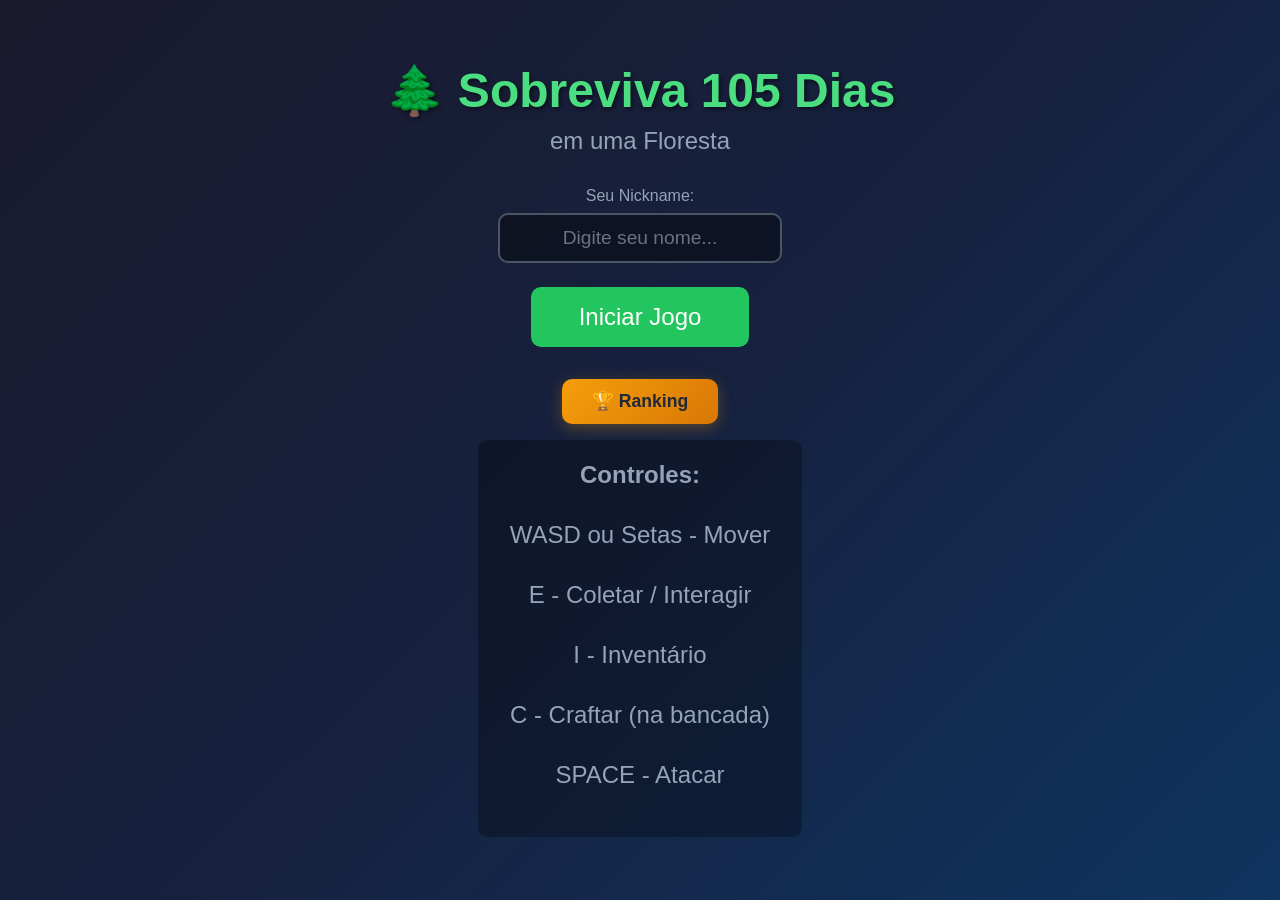
<file: index.html>
<!DOCTYPE html>
<html lang="pt-BR">
<head>
    <meta charset="UTF-8">
    <meta name="viewport" content="width=device-width, initial-scale=1.0, user-scalable=no">
    <title>Sobreviva 105 Dias em uma Floresta</title>
    <link rel="stylesheet" href="jogo/css/style.css">
    <link rel="manifest" href="manifest.json">
    <meta name="theme-color" content="#22c55e">
    <meta name="apple-mobile-web-app-capable" content="yes">
    <meta name="apple-mobile-web-app-status-bar-style" content="black-translucent">
    <meta name="apple-mobile-web-app-title" content="Sobreviva 105">
    <link rel="apple-touch-icon" href="jogo/assets/icons/icon-192.png">
</head>
<body>
    <div id="game-container">
        <!-- Tela de Início -->
        <div id="start-screen">
            <h1>🌲 Sobreviva 105 Dias</h1>
            <p>em uma Floresta</p>
            <div class="nickname-container">
                <label for="nickname-input">Seu Nickname:</label>
                <input type="text" id="nickname-input" placeholder="Digite seu nome..." maxlength="20">
            </div>
            <button id="start-btn">Iniciar Jogo</button>
            <button id="load-btn" class="hidden">Continuar Jogo</button>
            <button id="ranking-btn" class="ranking-menu-btn">🏆 Ranking</button>
            <div class="controls-info">
                <p><strong>Controles:</strong></p>
                <p>WASD ou Setas - Mover</p>
                <p>E - Coletar / Interagir</p>
                <p>I - Inventário</p>
                <p>C - Craftar (na bancada)</p>
                <p>SPACE - Atacar</p>
            </div>
        </div>

        <!-- Canvas do Jogo -->
        <canvas id="game-canvas" style="position: absolute; top: 0; left: 0; z-index: 1;"></canvas>

        <!-- UI do Jogo -->
        <div id="game-ui" class="hidden">
            <!-- Status Bars -->
            <div id="status-bars">
                <div class="status-bar">
                    <span class="label">❤️ Vida</span>
                    <div class="bar-container">
                        <div id="health-bar" class="bar health"></div>
                    </div>
                    <span id="health-value">100</span>
                </div>
                <div class="status-bar">
                    <span class="label">🍖 Fome</span>
                    <div class="bar-container">
                        <div id="hunger-bar" class="bar hunger"></div>
                    </div>
                    <span id="hunger-value">100</span>
                </div>
                <div class="status-bar">
                    <span class="label">💧 Sede</span>
                    <div class="bar-container">
                        <div id="thirst-bar" class="bar thirst"></div>
                    </div>
                    <span id="thirst-value">100</span>
                </div>
            </div>

            <!-- Day/Night Cycle -->
            <div id="time-display">
                <div id="day-counter">Dia: 1</div>
                <div id="time-icon">☀️</div>
                <div id="night-counter">Noites: 0</div>
            </div>

            <!-- Children Rescued -->
            <div id="children-display">
                <span>👧 Crianças: </span>
                <span id="children-count">0</span>
                <span>/ 6</span>
            </div>

            <!-- Quick Inventory -->
            <div id="quick-inventory">
                <div class="inventory-slot" data-slot="0"></div>
                <div class="inventory-slot" data-slot="1"></div>
                <div class="inventory-slot" data-slot="2"></div>
                <div class="inventory-slot" data-slot="3"></div>
                <div class="inventory-slot" data-slot="4"></div>
            </div>

            <!-- Minimap -->
            <canvas id="minimap" width="150" height="150"></canvas>

            <!-- Interaction Prompt -->
            <div id="interaction-prompt" class="hidden">
                Pressione <strong>E</strong> para interagir
            </div>

            <!-- Player Nickname Display -->
            <div id="player-nickname-display" class="hidden">
                <span id="player-nickname"></span>
            </div>

            <!-- Help Button -->
            <button id="help-btn">❓</button>

            <!-- Help Screen -->
            <div id="help-screen" class="hidden">
                <div class="help-panel">
                    <button class="help-close-x" id="close-help-x">✕</button>
                    <h2>❓ Ajuda</h2>
                    <div class="help-content">
                        <div class="help-section">
                            <h3>🎮 Controles</h3>
                            <div class="help-grid">
                                <div class="help-key">WASD / Setas</div><div class="help-desc">Mover</div>
                                <div class="help-key">E</div><div class="help-desc">Coletar / Interagir</div>
                                <div class="help-key">I</div><div class="help-desc">Inventário</div>
                                <div class="help-key">C</div><div class="help-desc">Craftar (na bancada)</div>
                                <div class="help-key">SPACE</div><div class="help-desc">Atacar</div>
                                <div class="help-key">ESC</div><div class="help-desc">Pausar</div>
                            </div>
                        </div>
                        <div class="help-section">
                            <h3>💡 Dicas</h3>
                            <ul>
                                <li>Interaja com <strong>árvores</strong> para cortar madeira</li>
                                <li>Interaja com <strong>pedras</strong> para coletar pedras</li>
                                <li>Interaja com <strong>arbustos</strong> para colher frutas</li>
                                <li>Interaja com <strong>grama alta</strong> para coletar fibra</li>
                                <li>Interaja com <strong>lagoas</strong> para beber água</li>
                                <li>Resgate as <strong>crianças</strong> perdidas na floresta</li>
                                <li>Crafte <strong>ferramentas</strong> para sobreviver</li>
                                <li>Construa <strong>cabanas</strong> para abrigar crianças</li>
                            </ul>
                        </div>
                        <div class="help-section help-credits">
                            <p><strong>Sobreviva 105 Dias em uma Floresta</strong></p>
                            <p>Versão <span id="game-version">1.12.0</span></p>
                            <p>Desenvolvido por <strong>Cláudio Torcato</strong></p>
                            <p>Idealizado por <strong>Eloá Torcato</strong></p>
                        </div>
                    </div>
                    <button id="close-help-btn">Fechar</button>
                </div>
            </div>
        </div>

        <!-- Inventory Screen -->
        <div id="inventory-screen" class="hidden">
            <div class="inventory-panel">
                <button class="inventory-close-x" id="close-inventory-x">✕</button>
                <h2>🎒 Inventário</h2>
                <div id="inventory-grid"></div>
                <div id="item-details">
                    <h3>Detalhes</h3>
                    <p id="item-name">Nenhum item selecionado</p>
                    <p id="item-description"></p>
                    <button id="use-item-btn" class="hidden">Usar</button>
                </div>
                <button id="close-inventory-btn">Fechar (I)</button>
            </div>
        </div>

        <!-- Child Bag Screen -->
        <div id="child-bag-screen" class="hidden">
            <div class="cabin-panel">
                <h2>👶 Saco da <span id="child-bag-name"></span></h2>
                <div class="cabin-layout">
                    <div class="cabin-section">
                        <h3>🎒 Saco da Criança</h3>
                        <div id="child-bag-storage" class="cabin-list"></div>
                    </div>
                    <div class="cabin-section">
                        <h3>🎒 Seu Inventário</h3>
                        <div id="child-bag-inventory" class="cabin-list"></div>
                    </div>
                </div>
                <button id="close-child-bag-btn">Fechar</button>
            </div>
        </div>

        <!-- Pause Menu -->
        <div id="pause-menu" class="hidden">
            <div class="menu-panel">
                <h2>⏸️ Pausado</h2>
                <button id="resume-btn">Continuar</button>
                <button id="save-btn">Salvar</button>
                <button id="pause-ranking-btn">🏆 Ranking</button>
                <button id="quit-btn">Sair</button>
            </div>
        </div>

        <!-- Crafting Screen -->
        <div id="crafting-screen" class="hidden">
            <div class="crafting-panel">
                <h2>🔨 Bancada de Trabalho</h2>
                <div class="crafting-layout">
                    <div id="recipe-list" class="recipe-list"></div>
                    <div id="recipe-detail" class="recipe-detail">
                        <p class="recipe-placeholder">Selecione uma receita para ver os detalhes</p>
                    </div>
                </div>
                <button id="close-crafting-btn">Fechar (C)</button>
            </div>
        </div>

        <!-- Ranking Screen -->
        <div id="ranking-screen" class="hidden">
            <div class="ranking-panel">
                <button class="ranking-close-x" id="close-ranking-x">✕</button>
                <h2>🏆 Ranking Global</h2>
                
                <!-- Abas -->
                <div class="ranking-tabs">
                    <button class="ranking-tab active" data-tab="global">🌍 Global</button>
                    <button class="ranking-tab" data-tab="my-scores">📊 Meus Scores</button>
                </div>
                
                <!-- Ranking Global -->
                <div id="ranking-global" class="ranking-content active">
                    <div id="ranking-list"></div>
                </div>
                
                <!-- Meus Scores -->
                <div id="ranking-my-scores" class="ranking-content">
                    <div id="my-scores-list"></div>
                </div>
                
                <!-- Estatísticas -->
                <div class="ranking-stats">
                    <div class="stat">
                        <span class="stat-value" id="stat-total-games">0</span>
                        <span class="stat-label">Partidas</span>
                    </div>
                    <div class="stat">
                        <span class="stat-value" id="stat-avg-days">0</span>
                        <span class="stat-label">Média Dias</span>
                    </div>
                    <div class="stat">
                        <span class="stat-value" id="stat-total-children">0</span>
                        <span class="stat-label">Crianças Salvas</span>
                    </div>
                </div>
                
                <div class="ranking-status" id="ranking-status"></div>
                
                <button id="close-ranking-btn">Fechar</button>
            </div>
        </div>

        <!-- Cabin Screen -->
        <div id="cabin-screen" class="hidden">
            <div class="cabin-panel">
                <h2>🏠 Cabana</h2>
                <div class="cabin-layout">
                    <div class="cabin-section">
                        <h3>📦 Estoque da Cabana</h3>
                        <div id="cabin-storage-list" class="cabin-list"></div>
                    </div>
                    <div class="cabin-section">
                        <h3>👧 Crianças na Cabana</h3>
                        <div id="cabin-children-list" class="cabin-list"></div>
                        <h3>👣 Crianças Seguindo</h3>
                        <div id="cabin-following-list" class="cabin-list"></div>
                    </div>
                    <div class="cabin-section">
                        <h3>🎒 Seu Inventário</h3>
                        <div id="cabin-inventory-list" class="cabin-list"></div>
                    </div>
                </div>
                <button id="close-cabin-btn">Fechar</button>
            </div>
        </div>
    </div>

    <!-- Scripts -->
    <script src="jogo/js/utils.js"></script>
    <script src="jogo/js/input.js"></script>
    <script src="jogo/js/audio.js"></script>
    <script src="jogo/js/touch.js"></script>
    <script src="jogo/js/time.js"></script>
    <script src="jogo/js/inventory.js"></script>
    <script src="jogo/js/player.js"></script>
    <script src="jogo/js/world.js"></script>
    <script src="jogo/js/ui.js"></script>
    <script src="jogo/js/crafting.js"></script>
    <script src="jogo/js/cabin.js"></script>
    <script src="jogo/js/save.js"></script>
    <script src="jogo/js/supabase.js"></script>
    <script src="jogo/js/ranking.js"></script>
    <script src="jogo/js/game.js"></script>
    <script src="jogo/js/main.js"></script>
    <script>
        if ('serviceWorker' in navigator) {
            navigator.serviceWorker.register('./sw.js').catch(() => {});
        }
    </script>
</body>
</html>
</file>
<file: jogo/css/style.css>
/* Reset and Base */
* {
    margin: 0;
    padding: 0;
    box-sizing: border-box;
}

body {
    font-family: 'Segoe UI', Tahoma, Geneva, Verdana, sans-serif;
    background-color: #1a1a2e;
    color: #fff;
    overflow: hidden;
}

/* Game Container */
#game-container {
    width: 100vw;
    height: 100vh;
    position: relative;
}

/* Canvas */
#game-canvas {
    display: block;
    background-color: #2d5a27;
    image-rendering: pixelated;
}

/* Start Screen */
#start-screen {
    position: absolute;
    top: 0;
    left: 0;
    width: 100%;
    height: 100%;
    display: flex;
    flex-direction: column;
    justify-content: center;
    align-items: center;
    background: linear-gradient(135deg, #1a1a2e 0%, #16213e 50%, #0f3460 100%);
    z-index: 100;
}

#start-screen h1 {
    font-size: 3rem;
    color: #4ade80;
    text-shadow: 2px 2px 4px rgba(0,0,0,0.5);
    margin-bottom: 0.5rem;
}

#start-screen p {
    font-size: 1.5rem;
    color: #94a3b8;
    margin-bottom: 2rem;
}

#start-btn {
    padding: 1rem 3rem;
    font-size: 1.5rem;
    background-color: #22c55e;
    color: white;
    border: none;
    border-radius: 10px;
    cursor: pointer;
    transition: all 0.3s ease;
    margin-bottom: 2rem;
}

#start-btn:hover {
    background-color: #16a34a;
    transform: scale(1.05);
}

#load-btn {
    padding: 0.8rem 2.5rem;
    font-size: 1.2rem;
    background-color: #3b82f6;
    color: white;
    border: none;
    border-radius: 10px;
    cursor: pointer;
    transition: all 0.3s ease;
    margin-bottom: 2rem;
}

#load-btn:hover {
    background-color: #2563eb;
    transform: scale(1.05);
}

#load-btn.hidden {
    display: none;
}

/* Nickname Input */
.nickname-container {
    display: flex;
    flex-direction: column;
    align-items: center;
    gap: 8px;
    margin-bottom: 1.5rem;
}

.nickname-container label {
    font-size: 1rem;
    color: #94a3b8;
}

#nickname-input {
    padding: 12px 20px;
    font-size: 1.2rem;
    border: 2px solid #4b5563;
    border-radius: 10px;
    background-color: rgba(0, 0, 0, 0.4);
    color: #fff;
    text-align: center;
    min-width: 250px;
    transition: all 0.3s ease;
}

#nickname-input:focus {
    outline: none;
    border-color: #22c55e;
    background-color: rgba(0, 0, 0, 0.6);
}

#nickname-input::placeholder {
    color: #6b7280;
}

/* Player Nickname Display in Game */
#player-nickname-display {
    position: absolute;
    top: 20px;
    right: 70px;
    background-color: rgba(0,0,0,0.6);
    padding: 8px 15px;
    border-radius: 8px;
    font-size: 1rem;
}

#player-nickname {
    color: #4ade80;
    font-weight: bold;
}

.controls-info {
    background-color: rgba(0,0,0,0.3);
    padding: 1rem 2rem;
    border-radius: 10px;
    text-align: center;
}

.controls-info p {
    font-size: 1rem;
    margin: 0.3rem 0;
}

/* Game UI */
#game-ui {
    position: absolute;
    top: 0;
    left: 0;
    width: 100%;
    height: 100%;
    pointer-events: none;
    z-index: 2;
}

#game-ui > * {
    pointer-events: auto;
}

/* Status Bars */
#status-bars {
    position: absolute;
    top: 20px;
    left: 20px;
    display: flex;
    flex-direction: column;
    gap: 10px;
}

.status-bar {
    display: flex;
    align-items: center;
    gap: 10px;
    background-color: rgba(0,0,0,0.6);
    padding: 8px 12px;
    border-radius: 8px;
}

.status-bar .label {
    width: 80px;
    font-size: 0.9rem;
}

.bar-container {
    width: 150px;
    height: 20px;
    background-color: #374151;
    border-radius: 10px;
    overflow: hidden;
}

.bar {
    height: 100%;
    transition: width 0.3s ease;
}

.bar.health { background-color: #ef4444; }
.bar.hunger { background-color: #f97316; }
.bar.thirst { background-color: #3b82f6; }

.status-bar span:last-child {
    width: 35px;
    text-align: right;
    font-weight: bold;
}

/* Time Display */
#time-display {
    position: absolute;
    top: 20px;
    left: 50%;
    transform: translateX(-50%);
    display: flex;
    align-items: center;
    gap: 20px;
    background-color: rgba(0,0,0,0.6);
    padding: 10px 20px;
    border-radius: 10px;
}

#time-icon {
    font-size: 2rem;
}

#day-counter, #night-counter {
    font-size: 1.1rem;
    font-weight: bold;
}

/* Children Display */
#children-display {
    position: absolute;
    top: 20px;
    right: 200px;
    background-color: rgba(0,0,0,0.6);
    padding: 10px 15px;
    border-radius: 10px;
    font-size: 1.1rem;
}

#children-count {
    color: #f472b6;
    font-weight: bold;
    font-size: 1.3rem;
}

/* Quick Inventory */
#quick-inventory {
    position: absolute;
    bottom: 20px;
    left: 50%;
    transform: translateX(-50%);
    display: flex;
    gap: 8px;
}

.inventory-slot {
    width: 60px;
    height: 60px;
    background-color: rgba(0,0,0,0.6);
    border: 2px solid #4b5563;
    border-radius: 8px;
    display: flex;
    justify-content: center;
    align-items: center;
    font-size: 1.5rem;
    cursor: pointer;
    transition: all 0.2s ease;
}

.inventory-slot:hover {
    border-color: #60a5fa;
}

.inventory-slot.selected {
    border-color: #fbbf24;
    background-color: rgba(251, 191, 36, 0.2);
}

/* Minimap */
#minimap {
    position: absolute;
    bottom: 20px;
    right: 20px;
    border: 3px solid #4b5563;
    border-radius: 8px;
    background-color: rgba(0,0,0,0.5);
}

/* Interaction Prompt */
#interaction-prompt {
    position: absolute;
    bottom: 100px;
    left: 50%;
    transform: translateX(-50%);
    background-color: rgba(0,0,0,0.8);
    padding: 10px 20px;
    border-radius: 8px;
    font-size: 1rem;
}

/* Help Button */
#help-btn {
    position: absolute;
    top: 20px;
    right: 20px;
    width: 40px;
    height: 40px;
    border-radius: 50%;
    background-color: rgba(0,0,0,0.6);
    border: 2px solid #6b7280;
    color: #fff;
    font-size: 1.2rem;
    cursor: pointer;
    z-index: 55;
    transition: all 0.2s ease;
    display: flex;
    align-items: center;
    justify-content: center;
}

#help-btn:hover {
    background-color: rgba(0,0,0,0.8);
    border-color: #60a5fa;
    transform: scale(1.1);
}

/* Help Screen */
#help-screen {
    position: absolute;
    top: 0;
    left: 0;
    width: 100%;
    height: 100%;
    background-color: rgba(0,0,0,0.8);
    display: flex;
    justify-content: center;
    align-items: center;
    z-index: 60;
}

.help-panel {
    background-color: #1f2937;
    padding: 30px;
    border-radius: 15px;
    min-width: 450px;
    max-width: 600px;
    max-height: 80vh;
    overflow-y: auto;
    position: relative;
}

.help-panel h2 {
    color: #60a5fa;
    text-align: center;
    margin-bottom: 20px;
}

.help-close-x {
    position: absolute;
    top: 10px;
    right: 15px;
    background: none;
    border: none;
    color: #9ca3af;
    font-size: 1.5rem;
    cursor: pointer;
}

.help-close-x:hover {
    color: #fff;
}

.help-section {
    margin-bottom: 20px;
}

.help-section h3 {
    color: #f59e0b;
    margin-bottom: 10px;
    font-size: 1.1rem;
}

.help-grid {
    display: grid;
    grid-template-columns: 120px 1fr;
    gap: 6px 12px;
}

.help-key {
    background-color: #374151;
    padding: 4px 10px;
    border-radius: 6px;
    font-family: monospace;
    font-weight: bold;
    text-align: center;
    color: #e5e7eb;
}

.help-desc {
    color: #d1d5db;
    display: flex;
    align-items: center;
}

.help-section ul {
    list-style: none;
    padding: 0;
}

.help-section li {
    color: #d1d5db;
    padding: 3px 0;
    font-size: 0.95rem;
}

.help-section li::before {
    content: '▸ ';
    color: #4ade80;
}

.help-credits {
    text-align: center;
    background-color: #111827;
    border-radius: 10px;
    padding: 15px;
}

.help-credits p {
    color: #9ca3af;
    margin: 4px 0;
    font-size: 0.9rem;
}

.help-credits p:first-child {
    color: #e5e7eb;
    font-size: 1rem;
    margin-bottom: 5px;
}

#close-help-btn {
    width: 100%;
    padding: 10px;
    background-color: #374151;
    color: #e5e7eb;
    border: 1px solid #4b5563;
    border-radius: 8px;
    cursor: pointer;
    font-size: 1rem;
}

#close-help-btn:hover {
    background-color: #4b5563;
}

/* Inventory Screen */
#inventory-screen {
    position: absolute;
    top: 0;
    left: 0;
    width: 100%;
    height: 100%;
    background-color: rgba(0,0,0,0.8);
    display: flex;
    justify-content: center;
    align-items: center;
    z-index: 50;
}

.inventory-panel {
    background-color: #1f2937;
    padding: 30px;
    border-radius: 15px;
    display: flex;
    flex-direction: column;
    gap: 20px;
    max-height: 80vh;
    overflow-y: auto;
    position: relative;
}

/* Botão fechar (X) fixo no canto superior direito */
.inventory-close-x {
    position: absolute;
    top: 10px;
    right: 10px;
    width: 36px;
    height: 36px;
    border-radius: 50%;
    border: 2px solid #ef4444;
    background: rgba(239, 68, 68, 0.2);
    color: #ef4444;
    font-size: 1.2rem;
    font-weight: bold;
    cursor: pointer;
    display: flex;
    justify-content: center;
    align-items: center;
    z-index: 60;
    transition: background 0.2s;
    -webkit-tap-highlight-color: transparent;
    touch-action: manipulation;
}

.inventory-close-x:active {
    background: rgba(239, 68, 68, 0.5);
}

.inventory-panel h2 {
    margin-bottom: 20px;
    color: #60a5fa;
}

#inventory-grid {
    display: grid;
    grid-template-columns: repeat(5, 60px);
    grid-template-rows: repeat(3, 60px);
    gap: 8px;
}

#item-details {
    width: 200px;
    padding: 15px;
    background-color: #111827;
    border-radius: 10px;
}

#item-details h3 {
    color: #9ca3af;
    margin-bottom: 10px;
}

#item-name {
    font-size: 1.2rem;
    font-weight: bold;
    margin-bottom: 10px;
}

#item-description {
    color: #9ca3af;
    font-size: 0.9rem;
    margin-bottom: 15px;
}

#use-item-btn, #close-inventory-btn {
    padding: 10px 20px;
    font-size: 1rem;
    background-color: #3b82f6;
    color: white;
    border: none;
    border-radius: 8px;
    cursor: pointer;
    transition: background-color 0.2s;
}

#use-item-btn:hover, #close-inventory-btn:hover {
    background-color: #2563eb;
}

/* Pause Menu */
#pause-menu {
    position: absolute;
    top: 0;
    left: 0;
    width: 100%;
    height: 100%;
    background-color: rgba(0,0,0,0.8);
    display: flex;
    justify-content: center;
    align-items: center;
    z-index: 60;
}

.menu-panel {
    background-color: #1f2937;
    padding: 40px;
    border-radius: 15px;
    text-align: center;
}

.menu-panel h2 {
    margin-bottom: 30px;
    font-size: 2rem;
}

.menu-panel button {
    display: block;
    width: 200px;
    padding: 15px;
    margin: 10px auto;
    font-size: 1.1rem;
    background-color: #374151;
    color: white;
    border: none;
    border-radius: 8px;
    cursor: pointer;
    transition: background-color 0.2s;
}

.menu-panel button:hover {
    background-color: #4b5563;
}

/* Crafting Screen */
#crafting-screen {
    position: absolute;
    top: 0;
    left: 0;
    width: 100%;
    height: 100%;
    background-color: rgba(0,0,0,0.8);
    display: flex;
    justify-content: center;
    align-items: center;
    z-index: 50;
}

.crafting-panel {
    background-color: #1f2937;
    padding: 30px;
    border-radius: 15px;
    display: flex;
    flex-direction: column;
    gap: 20px;
    min-width: 500px;
    max-width: 700px;
}

.crafting-panel h2 {
    color: #f59e0b;
    text-align: center;
}

.crafting-layout {
    display: flex;
    gap: 20px;
    min-height: 300px;
}

.recipe-list {
    flex: 1;
    display: flex;
    flex-direction: column;
    gap: 8px;
    max-height: 350px;
    overflow-y: auto;
    padding-right: 8px;
}

.recipe-item {
    background-color: #374151;
    border: 2px solid #4b5563;
    border-radius: 8px;
    padding: 10px 12px;
    cursor: pointer;
    transition: all 0.2s ease;
}

.recipe-item:hover {
    border-color: #f59e0b;
    background-color: #4b5563;
}

.recipe-item.disabled {
    opacity: 0.5;
    cursor: not-allowed;
}

.recipe-item.disabled:hover {
    border-color: #4b5563;
    background-color: #374151;
}

.recipe-header {
    display: flex;
    justify-content: space-between;
    align-items: center;
    margin-bottom: 6px;
}

.recipe-name {
    font-weight: bold;
    font-size: 1rem;
}

.recipe-qty {
    color: #f59e0b;
    font-size: 0.85rem;
}

.recipe-ingredients {
    display: flex;
    gap: 8px;
    flex-wrap: wrap;
}

.recipe-ingredient {
    font-size: 0.8rem;
    padding: 2px 6px;
    border-radius: 4px;
    background-color: #1f2937;
}

.recipe-ingredient.enough {
    color: #4ade80;
}

.recipe-ingredient.missing {
    color: #ef4444;
}

.recipe-detail {
    flex: 1;
    background-color: #111827;
    border-radius: 10px;
    padding: 20px;
    display: flex;
    flex-direction: column;
    align-items: center;
    justify-content: center;
}

.recipe-placeholder {
    color: #6b7280;
    text-align: center;
}

.recipe-detail h3 {
    font-size: 1.3rem;
    margin-bottom: 8px;
}

.recipe-desc {
    color: #9ca3af;
    font-size: 0.9rem;
    margin-bottom: 12px;
    text-align: center;
}

.recipe-result-qty {
    color: #f59e0b;
    font-size: 0.85rem;
    margin-bottom: 12px;
}

.recipe-detail-ingredients {
    width: 100%;
    margin-bottom: 16px;
}

.detail-ingredient {
    padding: 4px 0;
    font-size: 0.95rem;
    border-bottom: 1px solid #374151;
}

.detail-ingredient.enough {
    color: #4ade80;
}

.detail-ingredient.missing {
    color: #ef4444;
}

#craft-btn {
    padding: 10px 30px;
    font-size: 1.1rem;
    background-color: #f59e0b;
    color: #1f2937;
    border: none;
    border-radius: 8px;
    cursor: pointer;
    font-weight: bold;
    transition: background-color 0.2s;
}

#craft-btn:hover {
    background-color: #d97706;
}

#craft-btn.disabled {
    background-color: #4b5563;
    color: #9ca3af;
    cursor: not-allowed;
}

#close-crafting-btn {
    padding: 10px 20px;
    font-size: 1rem;
    background-color: #374151;
    color: white;
    border: none;
    border-radius: 8px;
    cursor: pointer;
    transition: background-color 0.2s;
    align-self: center;
}

#close-crafting-btn:hover {
    background-color: #4b5563;
}

/* Cabin Screen */
#cabin-screen {
    position: absolute;
    top: 0;
    left: 0;
    width: 100%;
    height: 100%;
    background-color: rgba(0,0,0,0.8);
    display: flex;
    justify-content: center;
    align-items: center;
    z-index: 50;
}

/* Child Bag Screen - usa o mesmo padrão das outras telas modais para ficar acima do canvas */
#child-bag-screen {
    position: absolute;
    top: 0;
    left: 0;
    width: 100%;
    height: 100%;
    background-color: rgba(0,0,0,0.8);
    display: flex;
    justify-content: center;
    align-items: center;
    z-index: 50;
}

.cabin-panel {
    background-color: #1f2937;
    padding: 30px;
    border-radius: 15px;
    display: flex;
    flex-direction: column;
    gap: 20px;
    min-width: 500px;
    max-width: 800px;
    max-height: 80vh;
    overflow-y: auto;
    position: relative;
}

.cabin-panel h2 {
    color: #a78bfa;
    text-align: center;
}

.cabin-layout {
    display: flex;
    gap: 16px;
    flex-wrap: wrap;
}

.cabin-section {
    flex: 1;
    min-width: 200px;
    background-color: #111827;
    border-radius: 10px;
    padding: 14px;
}

.cabin-section h3 {
    color: #9ca3af;
    font-size: 0.9rem;
    margin-bottom: 10px;
}

.cabin-list {
    display: flex;
    flex-direction: column;
    gap: 6px;
    max-height: 200px;
    overflow-y: auto;
}

.cabin-empty {
    color: #6b7280;
    font-size: 0.85rem;
    text-align: center;
    padding: 8px;
}

.cabin-item, .cabin-child {
    display: flex;
    justify-content: space-between;
    align-items: center;
    background-color: #1f2937;
    padding: 6px 10px;
    border-radius: 6px;
    font-size: 0.85rem;
}

.child-status {
    color: #9ca3af;
    font-size: 0.75rem;
}

.cabin-item-btn {
    padding: 4px 10px;
    border: none;
    border-radius: 4px;
    font-size: 0.8rem;
    cursor: pointer;
    transition: background 0.2s;
}

.cabin-item-btn.deposit {
    background-color: #3b82f6;
    color: white;
}

.cabin-item-btn.deposit:hover {
    background-color: #2563eb;
}

.cabin-item-btn.withdraw {
    background-color: #f59e0b;
    color: #1f2937;
}

.cabin-item-btn.withdraw:hover {
    background-color: #d97706;
}

.cabin-item-btn.send-child {
    background-color: #22c55e;
    color: white;
}

.cabin-item-btn.send-child:hover {
    background-color: #16a34a;
}

.cabin-item-btn.call-child {
    background-color: #ef4444;
    color: white;
}

.cabin-item-btn.call-child:hover {
    background-color: #dc2626;
}

/* Utility Classes */
.hidden {
    display: none !important;
}

/* ==================== RANKING ==================== */

/* Botão Ranking na tela inicial */
.ranking-menu-btn {
    padding: 12px 30px;
    font-size: 1.1rem;
    background: linear-gradient(135deg, #f59e0b 0%, #d97706 100%);
    color: #1f2937;
    border: none;
    border-radius: 10px;
    cursor: pointer;
    font-weight: bold;
    transition: all 0.3s ease;
    box-shadow: 0 4px 15px rgba(245, 158, 11, 0.3);
    margin-bottom: 1rem;
}

.ranking-menu-btn:hover {
    transform: scale(1.05);
    box-shadow: 0 6px 20px rgba(245, 158, 11, 0.4);
}

/* Tela de Ranking */
#ranking-screen {
    position: absolute;
    top: 0;
    left: 0;
    width: 100%;
    height: 100%;
    background-color: rgba(0,0,0,0.85);
    display: flex;
    justify-content: center;
    align-items: center;
    z-index: 50;
}

.ranking-panel {
    background: linear-gradient(180deg, #1f2937 0%, #111827 100%);
    padding: 30px;
    border-radius: 20px;
    min-width: 420px;
    max-width: 500px;
    max-height: 85vh;
    overflow-y: auto;
    position: relative;
    border: 2px solid #374151;
    box-shadow: 0 20px 60px rgba(0, 0, 0, 0.5);
}

.ranking-panel h2 {
    color: #fbbf24;
    text-align: center;
    margin-bottom: 20px;
    font-size: 1.8rem;
    text-shadow: 0 2px 10px rgba(251, 191, 36, 0.3);
}

.ranking-close-x {
    position: absolute;
    top: 15px;
    right: 20px;
    background: none;
    border: none;
    color: #9ca3af;
    font-size: 1.8rem;
    cursor: pointer;
    transition: color 0.2s;
}

.ranking-close-x:hover {
    color: #ef4444;
}

/* Abas */
.ranking-tabs {
    display: flex;
    gap: 10px;
    margin-bottom: 20px;
}

.ranking-tab {
    flex: 1;
    padding: 10px;
    background-color: #374151;
    border: none;
    border-radius: 8px;
    color: #9ca3af;
    cursor: pointer;
    font-size: 0.9rem;
    transition: all 0.2s;
}

.ranking-tab.active {
    background: linear-gradient(135deg, #3b82f6 0%, #2563eb 100%);
    color: white;
}

.ranking-tab:hover:not(.active) {
    background-color: #4b5563;
}

/* Conteúdo das abas */
.ranking-content {
    display: none;
}

.ranking-content.active {
    display: block;
}

/* Lista de Ranking */
#ranking-list,
#my-scores-list {
    display: flex;
    flex-direction: column;
    gap: 10px;
    margin-bottom: 20px;
}

.ranking-item {
    display: flex;
    align-items: center;
    padding: 15px;
    background-color: #374151;
    border-radius: 12px;
    transition: transform 0.2s;
}

.ranking-item:hover {
    transform: translateX(5px);
}

/* Posições especiais */
.ranking-item.gold {
    background: linear-gradient(135deg, #fbbf24 0%, #f59e0b 100%);
    color: #1f2937;
}

.ranking-item.silver {
    background: linear-gradient(135deg, #e5e7eb 0%, #9ca3af 100%);
    color: #1f2937;
}

.ranking-item.bronze {
    background: linear-gradient(135deg, #d97706 0%, #b45309 100%);
    color: white;
}

.ranking-position {
    font-size: 1.8rem;
    font-weight: bold;
    width: 50px;
    text-align: center;
}

.ranking-info {
    flex: 1;
    margin-left: 15px;
}

.ranking-nickname {
    font-weight: bold;
    font-size: 1.1rem;
    margin-bottom: 4px;
}

.ranking-details {
    font-size: 0.85rem;
    opacity: 0.8;
}

.ranking-score {
    font-size: 1.4rem;
    font-weight: bold;
    color: #4ade80;
    text-shadow: 0 2px 8px rgba(74, 222, 128, 0.3);
}

.ranking-item.gold .ranking-score,
.ranking-item.silver .ranking-score,
.ranking-item.bronze .ranking-score {
    color: #1f2937;
}

/* Estatísticas */
.ranking-stats {
    display: flex;
    justify-content: space-around;
    padding: 20px;
    background-color: #111827;
    border-radius: 12px;
    margin-bottom: 20px;
}

.stat {
    text-align: center;
}

.stat-value {
    display: block;
    font-size: 1.5rem;
    font-weight: bold;
    color: #4ade80;
}

.stat-label {
    font-size: 0.8rem;
    color: #9ca3af;
}

/* Status do ranking */
.ranking-status {
    text-align: center;
    font-size: 0.85rem;
    margin-bottom: 15px;
    padding: 8px;
    border-radius: 8px;
}

.ranking-status.online {
    background-color: rgba(34, 197, 94, 0.2);
    color: #4ade80;
}

.ranking-status.offline {
    background-color: rgba(239, 68, 68, 0.2);
    color: #ef4444;
}

/* Botão fechar */
#close-ranking-btn {
    width: 100%;
    padding: 14px;
    background: linear-gradient(135deg, #374151 0%, #1f2937 100%);
    color: #e5e7eb;
    border: 1px solid #4b5563;
    border-radius: 10px;
    cursor: pointer;
    font-size: 1rem;
    transition: all 0.2s;
}

#close-ranking-btn:hover {
    background: linear-gradient(135deg, #4b5563 0%, #374151 100%);
}

/* Mensagem vazia */
.ranking-empty {
    text-align: center;
    color: #6b7280;
    padding: 30px;
    font-style: italic;
}

/* Loading */
.ranking-loading {
    text-align: center;
    color: #9ca3af;
    padding: 20px;
}

.ranking-loading::after {
    content: '';
    animation: dots 1.5s infinite;
}

@keyframes dots {
    0%, 20% { content: '.'; }
    40% { content: '..'; }
    60%, 100% { content: '...'; }
}

/* Night Overlay */
#night-overlay {
    position: absolute;
    top: 0;
    left: 0;
    width: 100%;
    height: 100%;
    background-color: rgba(0, 0, 50, 0.5);
    pointer-events: none;
    opacity: 0;
    transition: opacity 1s ease;
}

/* Touch Controls */
#touch-controls {
    display: none;
    position: fixed;
    top: 0;
    left: 0;
    width: 100%;
    height: 100%;
    pointer-events: none;
    z-index: 1000;
}

#touch-controls.game-started {
    display: block;
}

/* Joystick */
#joystick-container {
    position: absolute;
    bottom: 100px;
    left: 40px;
    width: 150px;
    height: 150px;
    pointer-events: auto;
}

#joystick {
    width: 120px;
    height: 120px;
    background: rgba(255, 255, 255, 0.15);
    border: 3px solid rgba(255, 255, 255, 0.3);
    border-radius: 50%;
    position: absolute;
    top: 50%;
    left: 50%;
    transform: translate(-50%, -50%);
    display: flex;
    justify-content: center;
    align-items: center;
}

#joystick.active {
    background: rgba(255, 255, 255, 0.25);
    border-color: rgba(255, 255, 255, 0.5);
}

#joystick-knob {
    width: 50px;
    height: 50px;
    background: radial-gradient(circle, rgba(255, 255, 255, 0.9) 0%, rgba(255, 255, 255, 0.7) 100%);
    border-radius: 50%;
    box-shadow: 0 4px 15px rgba(0, 0, 0, 0.3);
    transition: transform 0.1s ease-out;
}

/* Action Buttons */
#action-buttons {
    position: absolute;
    bottom: 80px;
    right: 30px;
    display: flex;
    flex-direction: column;
    gap: 15px;
    pointer-events: auto;
}

.action-btn {
    width: 80px;
    height: 80px;
    border-radius: 50%;
    border: 3px solid rgba(255, 255, 255, 0.4);
    background: rgba(0, 0, 0, 0.4);
    color: white;
    display: flex;
    flex-direction: column;
    justify-content: center;
    align-items: center;
    cursor: pointer;
    transition: all 0.15s ease;
    -webkit-tap-highlight-color: transparent;
    touch-action: manipulation;
}

.action-btn:active {
    transform: scale(0.95);
    background: rgba(255, 255, 255, 0.2);
}

.action-btn .btn-icon {
    font-size: 1.8rem;
    line-height: 1;
}

.action-btn .btn-label {
    font-size: 0.7rem;
    margin-top: 4px;
    opacity: 0.9;
}

/* Specific button colors */
#btn-attack {
    background: rgba(220, 38, 38, 0.5);
    border-color: rgba(220, 38, 38, 0.7);
}

#btn-attack:active {
    background: rgba(220, 38, 38, 0.8);
}

#btn-interact {
    background: rgba(34, 197, 94, 0.5);
    border-color: rgba(34, 197, 94, 0.7);
}

#btn-interact:active {
    background: rgba(34, 197, 94, 0.8);
}

#btn-craft {
    background: rgba(245, 158, 11, 0.5);
    border-color: rgba(245, 158, 11, 0.7);
}

#btn-craft:active {
    background: rgba(245, 158, 11, 0.8);
}

#btn-inventory {
    background: rgba(59, 130, 246, 0.5);
    border-color: rgba(59, 130, 246, 0.7);
}

#btn-inventory:active {
    background: rgba(59, 130, 246, 0.8);
}

/* Auxiliary Buttons */
#aux-buttons {
    position: absolute;
    top: 15px;
    right: 15px;
    display: flex;
    gap: 10px;
    pointer-events: auto;
}

.aux-btn {
    width: 50px;
    height: 50px;
    border-radius: 12px;
    border: 2px solid rgba(255, 255, 255, 0.3);
    background: rgba(0, 0, 0, 0.4);
    color: white;
    display: flex;
    justify-content: center;
    align-items: center;
    font-size: 1.5rem;
    cursor: pointer;
    transition: all 0.15s ease;
    -webkit-tap-highlight-color: transparent;
    touch-action: manipulation;
}

.aux-btn:active {
    transform: scale(0.95);
    background: rgba(255, 255, 255, 0.2);
}

/* Touch Indicator */
#touch-indicator {
    position: absolute;
    bottom: 20px;
    left: 50%;
    transform: translateX(-50%);
    background: rgba(0, 0, 0, 0.7);
    padding: 10px 20px;
    border-radius: 20px;
    color: #4ade80;
    font-size: 0.9rem;
    animation: pulse 2s infinite;
    pointer-events: none;
}

/* Responsive adjustments for touch */
@media (hover: none) and (pointer: coarse) {
    /* Esconder instruções de teclado em dispositivos touch */
    .controls-info {
        display: none;
    }
    
    /* Ajustar interface do jogo */
    #game-ui {
        pointer-events: auto;
    }
    
    /* Ajustar tamanhos em telas pequenas */
    @media (max-width: 600px) {
        .action-btn {
            width: 70px;
            height: 70px;
        }
        
        .action-btn .btn-icon {
            font-size: 1.5rem;
        }
        
        #joystick-container {
            bottom: 80px;
            left: 20px;
            width: 130px;
            height: 130px;
        }
        
        #joystick {
            width: 100px;
            height: 100px;
        }
        
        #joystick-knob {
            width: 40px;
            height: 40px;
        }
        
        #action-buttons {
            bottom: 60px;
            right: 15px;
            gap: 10px;
        }
    }
}

/* Estilo para tela inicial em touch */
#start-screen .controls-info::after {
    content: ' ou use os controles touch na tela';
    display: none;
}

@media (hover: none) and (pointer: coarse) {
    #start-screen .controls-info::after {
        display: inline;
        color: #4ade80;
        margin-top: 10px;
    }
    
    /* Mover help-btn para o lado esquerdo para não sobrepor o botão de pausa */
    #help-btn {
        top: 15px;
        right: auto;
        left: 15px;
        width: 50px;
        height: 50px;
        border-radius: 12px;
        border: 2px solid rgba(255, 255, 255, 0.3);
        background: rgba(0, 0, 0, 0.4);
        font-size: 1.5rem;
        z-index: 100;
    }
}

/* Responsive */
@media (max-width: 768px) {
    .status-bar {
        padding: 6px 10px;
        gap: 8px;
    }
    .status-bar .label {
        width: 60px;
        font-size: 0.8rem;
    }
    .bar-container {
        width: 100px;
        height: 16px;
    }
    .status-bar span:last-child {
        width: 30px;
        font-size: 0.8rem;
    }
    
    #time-display {
        padding: 8px 14px;
        gap: 12px;
    }
    #time-icon {
        font-size: 1.5rem;
    }
    #day-counter, #night-counter {
        font-size: 0.9rem;
    }
    
    #children-display {
        right: 160px;
        font-size: 0.9rem;
        padding: 8px 12px;
    }
    
    .inventory-slot {
        width: 50px;
        height: 50px;
    }
    
    #minimap {
        width: 100px;
        height: 100px;
    }
}

@media (max-width: 600px) {
    #status-bars {
        top: 8px;
        left: 8px;
        gap: 3px;
    }
    .status-bar {
        padding: 2px 6px;
        gap: 5px;
    }
    .status-bar .label {
        width: 40px;
        font-size: 0.65rem;
    }
    .bar-container {
        width: 65px;
        height: 10px;
    }
    .status-bar span:last-child {
        width: 24px;
        font-size: 0.65rem;
    }
    
    #time-display {
        top: 8px;
        left: auto;
        right: 65px;
        transform: none;
        padding: 3px 8px;
        gap: 4px;
    }
    #time-icon {
        font-size: 1rem;
    }
    #day-counter, #night-counter {
        font-size: 0.65rem;
    }
    
    #help-btn {
        display: none;
    }
    
    #children-display {
        display: none;
    }
    
    #player-nickname-display {
        top: 8px;
        right: 50px;
        padding: 4px 10px;
        font-size: 0.75rem;
    }
    
    #minimap {
        width: 80px;
        height: 80px;
        bottom: 10px;
        right: 10px;
    }
    
    #quick-inventory {
        gap: 4px;
        bottom: 10px;
    }
    .inventory-slot {
        width: 42px;
        height: 42px;
        font-size: 1.1rem;
    }
    
    #interaction-prompt {
        bottom: 70px;
        font-size: 0.8rem;
        padding: 6px 12px;
    }
}
</file>
